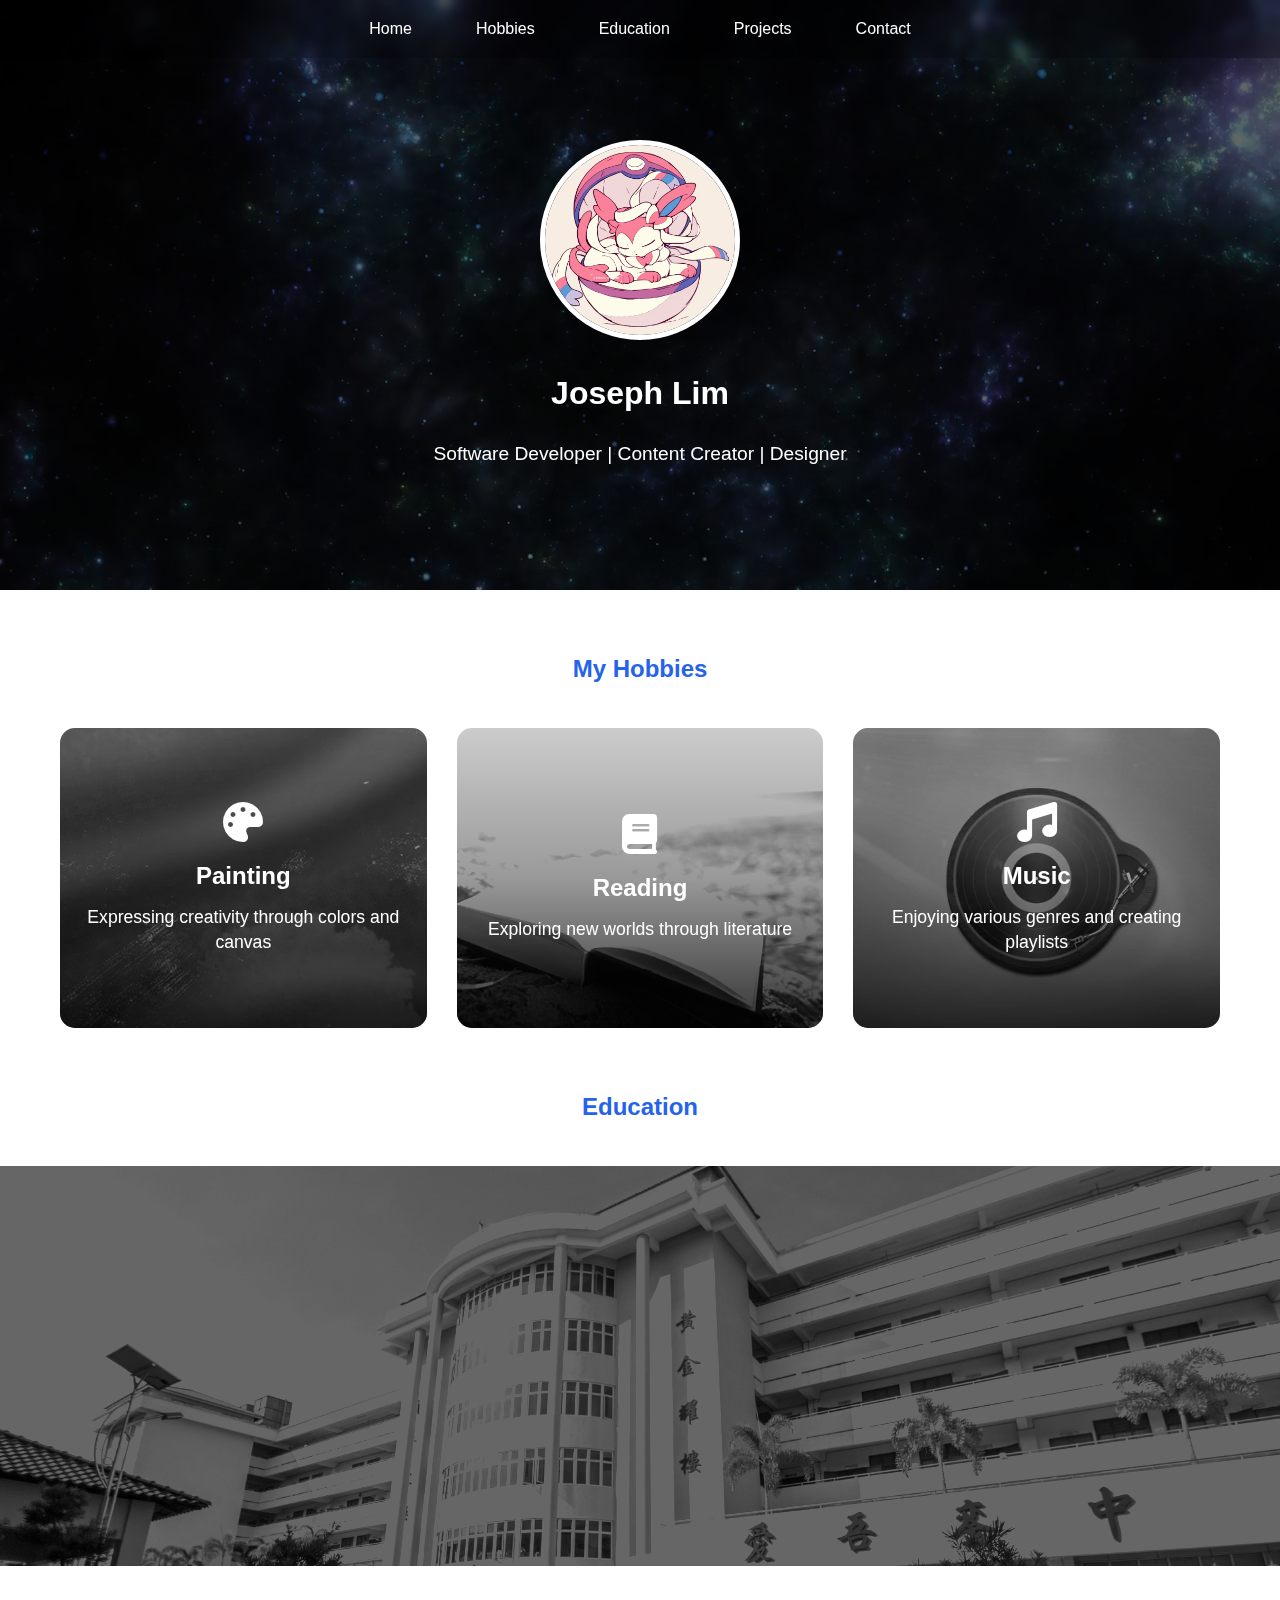
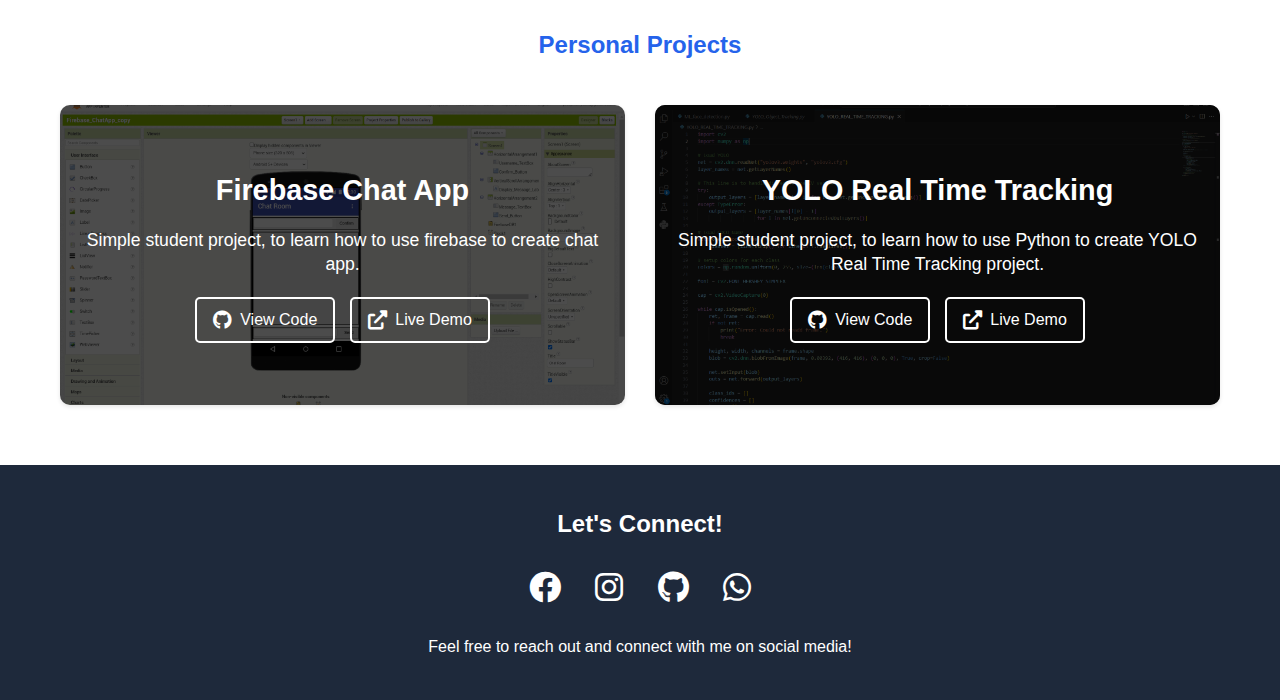
<file: index.html>
<!DOCTYPE html>
<html lang="en">
<head>
    <meta charset="UTF-8">
    <meta name="viewport" content="width=device-width, initial-scale=1.0">
    <title>Joseph Lim - Personal Website</title>
    <link rel="stylesheet" href="https://cdnjs.cloudflare.com/ajax/libs/font-awesome/6.0.0/css/all.min.css">
    <style>
        * {
            margin: 0;
            padding: 0;
            box-sizing: border-box;
            font-family: 'Segoe UI', Tahoma, Geneva, Verdana, sans-serif;
        }

        body {
            line-height: 1.6;
            color: #333;
        }

        /* Updated Banner Section */
        .banner {
            position: relative;
            color: white;
            padding: 100px 20px;
            text-align: center;
            overflow: hidden;
        }

        .video-background {
            position: absolute;
            top: 0;
            left: 0;
            width: 100%;
            height: 100%;
            z-index: 0;
        }

        .video-background video {
            width: 100%;
            height: 100%;
            object-fit: cover;
        }

        .overlay {
            position: absolute;
            top: 0;
            left: 0;
            width: 100%;
            height: 100%;
            background: rgba(0, 0, 0, 0.6); /* Changed to semi-transparent black */
            z-index: 1;
        }

        .banner-content {
            position: relative;
            z-index: 2;
        }

        /* Update profile image to ensure it's above the video */
        .profile-img {
            position: relative;
            z-index: 2;
            width: 200px;
            height: 200px;
            border-radius: 50%;
            border: 5px solid white;
            margin-bottom: 20px;
        }

        .titles {
            margin: 20px 0;
            font-size: 1.2em;
        }

        /* Section Styling */
        section {
            padding: 60px 20px;
            max-width: 1200px;
            margin: 0 auto;
        }

        .section-title {
            text-align: center;
            margin-bottom: 40px;
            color: #2563eb;
        }

        /* Hobbies Section */
        .hobbies-grid {
            display: grid;
            grid-template-columns: repeat(auto-fit, minmax(300px, 1fr));
            gap: 30px;
            text-align: center;
        }

        .hobby-card {
            position: relative;
            height: 300px;
            padding: 20px;
            border-radius: 15px;
            overflow: hidden;
            color: white;
            transition: transform 0.3s ease;
        }

        .hobby-card:hover {
            transform: translateY(-5px);
        }

        .hobby-card::before {
            content: '';
            position: absolute;
            top: 0;
            left: 0;
            width: 100%;
            height: 100%;
            background: linear-gradient(
                to top,
                rgba(0, 0, 0, 0.8) 0%,
                rgba(0, 0, 0, 0.4) 50%,
                rgba(0, 0, 0, 0.2) 100%
            );
            z-index: 1;
        }

        .hobby-card video {
            position: absolute;
            top: 0;
            left: 0;
            width: 100%;
            height: 100%;
            object-fit: cover;
            z-index: 0;
            filter: grayscale(100%) brightness(150%);
            transition: filter 0.3s ease;
        }

        .hobby-card:hover video {
            filter: grayscale(0%) brightness(100%);
        }

        .hobby-card-content {
            position: relative;
            z-index: 2;
            height: 100%;
            display: flex;
            flex-direction: column;
            justify-content: center;
            align-items: center;
        }

        .hobby-card i {
            font-size: 2.5em;
            color: white;
            margin-bottom: 15px;
        }

        .hobby-card h3 {
            font-size: 1.5em;
            margin-bottom: 10px;
        }

        .hobby-card p {
            font-size: 1.1em;
            line-height: 1.4;
        }

        /* Education Section */
        .education-card {
            position: relative;
            background: transparent;
            padding: 40px;
            text-align: center;
            overflow: hidden;
            min-height: 400px; /* Increased height for banner style */
            display: flex;
            flex-direction: column;
            justify-content: center;
            align-items: center;
            color: white;
        }

        .education-background {
            position: absolute;
            top: 0;
            left: 0;
            width: 100%;
            height: 100%;
            z-index: 0;
        }

        .education-background img {
            position: absolute;
            top: 0;
            left: 0;
            width: 100%;
            height: 100%;
            object-fit: cover;
            opacity: 0;
            transition: opacity 1s ease-in-out, filter 0.3s ease;
            filter: grayscale(100%) brightness(150%);
        }

        .education-card:hover .education-background img {
            filter: grayscale(0%) brightness(100%);
        }

        .education-background img.active {
            opacity: 1;
        }

        .education-overlay {
            position: absolute;
            top: 0;
            left: 0;
            width: 100%;
            height: 100%;
            background: rgba(0, 0, 0, 0.6);
            z-index: 1;
        }

        .education-content {
            position: relative;
            z-index: 2;
            opacity: 0; /* Hide content by default */
            transform: translateY(20px); /* Slight upward animation */
            transition: all 0.5s ease;
        }

        .education-card:hover .education-content {
            opacity: 1;
            transform: translateY(0);
        }

        .education-content i {
            font-size: 3.5em; /* Increased icon size */
            margin-bottom: 20px;
            color: white;
        }

        .education-content h3 {
            font-size: 2.5em;
            margin-bottom: 20px;
            font-weight: 700;
        }

        .education-content p {
            font-size: 1.5em;
            line-height: 1.6;
        }

        /* Projects Section */
        .projects-grid {
            display: grid;
            grid-template-columns: repeat(auto-fit, minmax(300px, 1fr));
            gap: 30px;
        }

        .project-card {
            position: relative;
            height: 300px;
            border-radius: 10px;
            overflow: hidden;
            box-shadow: 0 2px 4px rgba(0,0,0,0.1);
        }

        .project-background {
            position: absolute;
            top: 0;
            left: 0;
            width: 100%;
            height: 100%;
            z-index: 0;
        }

        .project-background img {
            width: 100%;
            height: 100%;
            object-fit: cover;
            transition: filter 0.3s ease;
        }

        .project-card:hover .project-background img {
            filter: grayscale(0%) brightness(100%);
        }

        .project-overlay {
            position: absolute;
            top: 0;
            left: 0;
            width: 100%;
            height: 100%;
            background: rgba(0, 0, 0, 0.7);
            z-index: 1;
        }

        .project-info {
            position: relative;
            z-index: 2;
            padding: 20px;
            height: 100%;
            display: flex;
            flex-direction: column;
            justify-content: center;
            align-items: center;
            color: white;
            text-align: center;
        }

        .project-info h3 {
            font-size: 1.8em;
            margin-bottom: 15px;
        }

        .project-info p {
            font-size: 1.1em;
            line-height: 1.4;
            margin-bottom: 20px;
        }

        .project-links {
            display: flex;
            gap: 15px;
        }

        .project-links a {
            color: white;
            text-decoration: none;
            padding: 8px 16px;
            border: 2px solid white;
            border-radius: 5px;
            transition: all 0.3s ease;
            display: flex;
            align-items: center;
            gap: 8px;
        }

        .project-links a:hover {
            background: white;
            color: #333;
        }

        .project-links i {
            font-size: 1.2em;
        }

        /* Social Media Section */
        .social-media {
            background: #1e293b;
            color: white;
            text-align: center;
            padding: 40px 20px;
        }

        .social-icons {
            margin: 20px 0;
        }

        .social-icons a {
            color: white;
            font-size: 2em;
            margin: 0 15px;
            transition: color 0.3s;
        }

        .social-icons a:hover {
            color: #3b82f6;
        }

        /* Navigation Menu Styles */
        .nav-menu {
            position: fixed;
            top: 0;
            left: 0;
            width: 100%;
            background: rgba(0, 0, 0, 0.2);
            padding: 1rem;
            z-index: 1000;
            backdrop-filter: blur(5px);
        }

        .nav-list {
            display: flex;
            justify-content: center;
            align-items: center;
            list-style: none;
            gap: 2rem;
        }

        .nav-list a {
            color: white;
            text-decoration: none;
            font-weight: 500;
            padding: 0.5rem 1rem;
            border-radius: 4px;
            transition: all 0.3s ease;
        }

        .nav-list a:hover {
            background: rgba(255, 255, 255, 0.2);
        }

        /* Adjust banner padding to account for fixed nav */
        .banner {
            padding-top: 140px;
        }

        /* Mobile menu styles */
        .menu-toggle {
            display: none;
            color: white;
            font-size: 1.5rem;
            cursor: pointer;
        }

        @media (max-width: 768px) {
            .menu-toggle {
                display: block;
                position: absolute;
                right: 1rem;
                top: 1rem;
            }

            .nav-list {
                display: none;
                flex-direction: column;
                padding: 1rem;
                text-align: center;
            }

            .nav-list.active {
                display: flex;
            }
        }

        /* Make education section full width */
        #education {
            padding: 0; /* Remove default section padding */
            max-width: none; /* Remove max-width constraint */
            width: 100%; /* Ensure full width */
        }
    </style>
</head>
<body>
    <!-- Add this right after <body> tag -->
    <nav class="nav-menu">
        <div class="menu-toggle">
            <i class="fas fa-bars"></i>
        </div>
        <ul class="nav-list">
            <li><a href="#home">Home</a></li>
            <li><a href="#hobbies">Hobbies</a></li>
            <li><a href="#education">Education</a></li>
            <li><a href="#projects">Projects</a></li>
            <li><a href="#contact">Contact</a></li>
        </ul>
    </nav>

    <!-- Updated Banner Section HTML -->
    <div class="banner" id="home">
        <div class="video-background">
            <video autoplay muted loop>
                <source src="215697_tiny.mp4" type="video/mp4">
            </video>
        </div>
        <div class="overlay"></div>
        <div class="banner-content">
            <img src="伊布.jpg" alt="Joseph Lim" class="profile-img">
            <h1>Joseph Lim</h1>
            <div class="titles">
                <p>Software Developer | Content Creator | Designer</p>
            </div>
        </div>
    </div>

    <!-- Hobbies Section -->
    <section id="hobbies">
        <h2 class="section-title">My Hobbies</h2>
        <div class="hobbies-grid">
            <div class="hobby-card">
                <video autoplay muted loop>
                    <source src="painting video.mp4" type="video/mp4">
                </video>
                <div class="hobby-card-content">
                    <i class="fas fa-palette"></i>
                    <h3>Painting</h3>
                    <p>Expressing creativity through colors and canvas</p>
                </div>
            </div>
            <div class="hobby-card">
                <video autoplay muted loop>
                    <source src="reading video.mp4" type="video/mp4">
                </video>
                <div class="hobby-card-content">
                    <i class="fas fa-book"></i>
                    <h3>Reading</h3>
                    <p>Exploring new worlds through literature</p>
                </div>
            </div>
            <div class="hobby-card">
                <video autoplay muted loop>
                    <source src="music video.mp4" type="video/mp4">
                </video>
                <div class="hobby-card-content">
                    <i class="fas fa-music"></i>
                    <h3>Music</h3>
                    <p>Enjoying various genres and creating playlists</p>
                </div>
            </div>
        </div>
    </section>

    <!-- Education Section -->
    <section id="education">
        <h2 class="section-title">Education</h2>
        <div class="education-card">
            <div class="education-background">
                <img src="銮中1.jpg" alt="Kluang Chong Hwa High School 1">
                <img src="銮中2.jpg" alt="Kluang Chong Hwa High School 2">
                <img src="銮中3.jpg" alt="Kluang Chong Hwa High School 3">
            </div>
            <div class="education-overlay"></div>
            <div class="education-content">
                <i class="fas fa-graduation-cap"></i>
                <h3>Kluang Chong Hwa Chinese School</h3>
                <p>Junior Two (1) Student</p>
            </div>
        </div>
    </section>

    <!-- Projects Section -->
    <section id="projects">
        <h2 class="section-title">Personal Projects</h2>
        <div class="projects-grid">
            <div class="project-card">
                <div class="project-background">
                    <img src="project1-preview.png" alt="Project 1 Preview">
                </div>
                <div class="project-overlay"></div>
                <div class="project-info">
                    <h3>Firebase Chat App</h3>
                    <p>Simple student project, to learn how to use firebase to create chat app.</p>
                    <div class="project-links">
                        <a href="https://github.com/xin-lim/Firebase_ChatApp" target="_blank">
                            <i class="fab fa-github"></i>
                            View Code
                        </a>
                        <a href="https://ai2.appinventor.mit.edu/#4935710390943744" target="_blank">
                            <i class="fas fa-external-link-alt"></i>
                            Live Demo
                        </a>
                    </div>
                </div>
            </div>
            <div class="project-card">
                <div class="project-background">
                    <img src="project2-preview.png" alt="Project 2 Preview">
                </div>
                <div class="project-overlay"></div>
                <div class="project-info">
                    <h3>YOLO Real Time Tracking</h3>
                    <p>Simple student project, to learn how to use Python to create YOLO Real Time Tracking project.</p>
                    <div class="project-links">
                        <a href="https://github.com/xin-lim/YOLO_REAL_TIME_TRACKING" target="_blank">
                            <i class="fab fa-github"></i>
                            View Code
                        </a>
                        <a href="#" target="_blank">
                            <i class="fas fa-external-link-alt"></i>
                            Live Demo
                        </a>
                    </div>
                </div>
            </div>
        </div>
    </section>

    <!-- Social Media Section -->
    <footer class="social-media" id="contact">
        <h2>Let's Connect!</h2>
        <div class="social-icons">
            <a href="https://www.facebook.com/profile.php?id=100095375524511&mibextid=ZbWKwL"  target="_blank"><i class="fab fa-facebook"></i></a>
            <a href="https://www.instagram.com/josephlimyuxin?igsh=YzljYTk1ODg3Zg==" target="_blank"><i class="fab fa-instagram"></i></a>
            <a href="https://github.com/xin-lim" target="_blank"><i class="fa-brands fa-github"></i></a>
            <a href="https://wa.link/2v8a63" target="_blank"><i class="fa-brands fa-whatsapp"></i></a>
        </div>
        <p>Feel free to reach out and connect with me on social media!</p>
    </footer>

    <!-- Add this before closing body tag -->
    <script>
        // Mobile menu toggle
        document.querySelector('.menu-toggle').addEventListener('click', () => {
            document.querySelector('.nav-list').classList.toggle('active');
        });

        // Smooth scroll for navigation links
        document.querySelectorAll('a[href^="#"]').forEach(anchor => {
            anchor.addEventListener('click', function (e) {
                e.preventDefault();
                document.querySelector(this.getAttribute('href')).scrollIntoView({
                    behavior: 'smooth'
                });
                // Close mobile menu after clicking
                document.querySelector('.nav-list').classList.remove('active');
            });
        });

        // Hide/show navigation on scroll
        let lastScroll = 0;
        window.addEventListener('scroll', () => {
            const nav = document.querySelector('.nav-menu');
            const currentScroll = window.pageYOffset;

            if (currentScroll <= 0) {
                nav.style.transform = 'translateY(0)';
                return;
            }
            
            if (currentScroll > lastScroll) {
                // Scrolling down
                nav.style.transform = 'translateY(-100%)';
            } else {
                // Scrolling up
                nav.style.transform = 'translateY(0)';
            }
            lastScroll = currentScroll;
        });

        // Video playback control for hobby cards
        document.querySelectorAll('.hobby-card').forEach(card => {
            const video = card.querySelector('video');
            
            // Pause video initially
            video.pause();
            
            // Play on hover
            card.addEventListener('mouseenter', () => {
                video.play();
            });
            
            // Pause when not hovering
            card.addEventListener('mouseleave', () => {
                video.pause();
                // Optionally reset to first frame
                video.currentTime = 0;
            });
        });

        // Education background slider
        const educationCard = document.querySelector('.education-card');
        const backgroundImages = document.querySelectorAll('.education-background img');
        let currentImageIndex = 0;
        let sliderInterval;

        function startSlider() {
            sliderInterval = setInterval(() => {
                backgroundImages[currentImageIndex].classList.remove('active');
                currentImageIndex = (currentImageIndex + 1) % backgroundImages.length;
                backgroundImages[currentImageIndex].classList.add('active');
            }, 2000); // Change image every 2 seconds
        }

        function stopSlider() {
            clearInterval(sliderInterval);
        }

        // Show first image initially
        backgroundImages[0].classList.add('active');

        // Start/stop slider on hover
        educationCard.addEventListener('mouseenter', startSlider);
        educationCard.addEventListener('mouseleave', () => {
            stopSlider();
            // Reset to first image when mouse leaves
            backgroundImages.forEach(img => img.classList.remove('active'));
            currentImageIndex = 0;
            backgroundImages[0].classList.add('active');
        });
    </script>
</body>
</html>
</file>
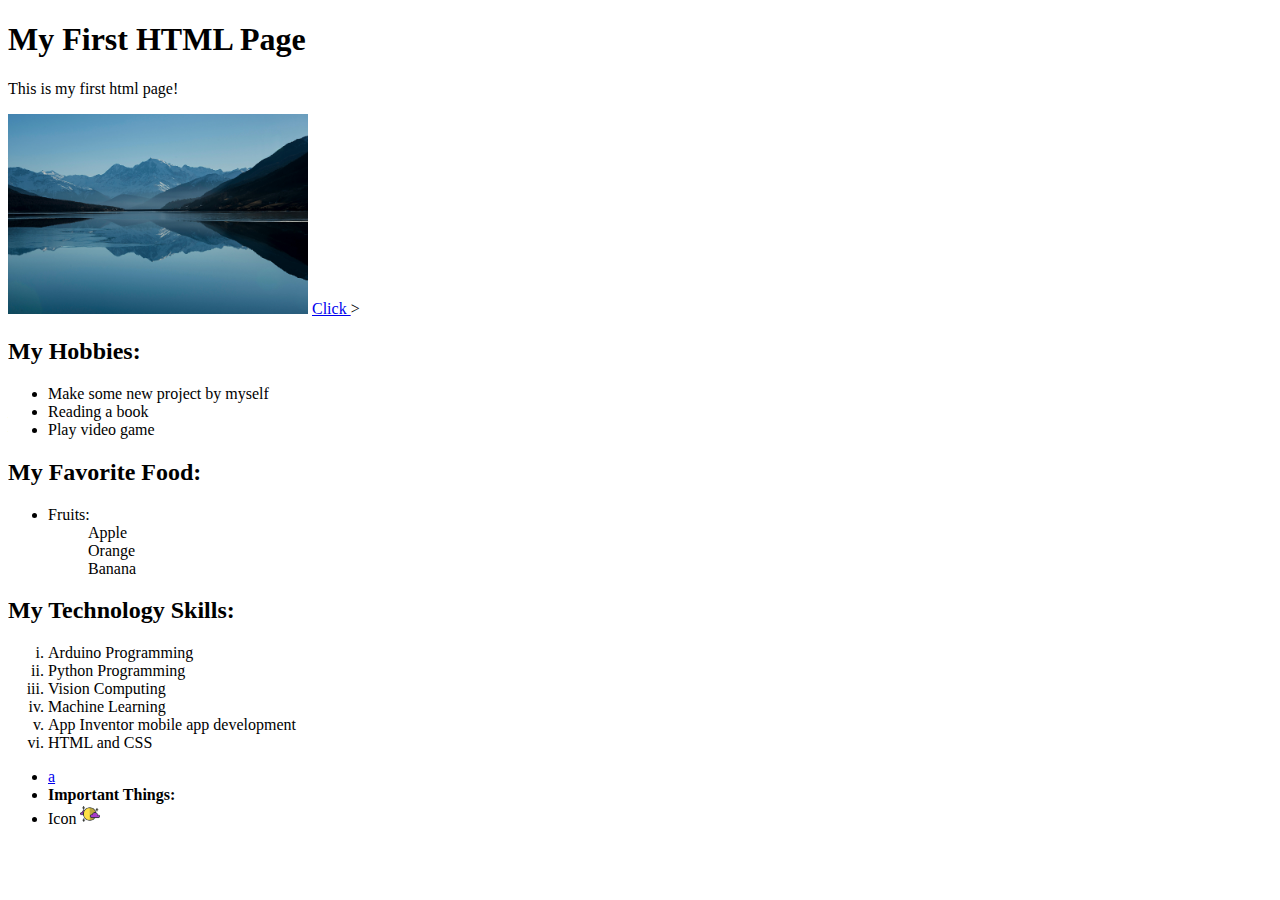
<file: basic_html.html>
<!DOCTYPE html>
<html lang="en">
<head>
    <meta charset="UTF-8">
    <meta name="viewport" content="width=device-width, initial-scale=1.0">
    <title>Joseph's first webpage</title>
</head>

<body>
    <h1>My First HTML Page</h1>
    <p>This is my first html page!</p>
    <img src="pexels-bri-schneiter-28802-346529.jpg" alt="landscape" width="300px" title="Landscape" loading="lazy">
    <a href="file:///C:/Users/User/Documents/developer/basic_html.html"> Click </a>
    <!--Basic unordered list-->>
    <h2>My Hobbies:</h2>
    <ul>
        <li>Make some new project by myself</li>
        <li>Reading a book</li>
        <li>Play video game</li>
    </ul>
    <h2>My Favorite Food:</h2>
    <ul>
        <li>Fruits:</li>
        <ul>Apple</ul>
        <ul>Orange</ul>
        <ul>Banana</ul>
    </ul>
    <!--Ordered list-->
    <h2>My Technology Skills:</h2>
    <ol type="i">
        <li>Arduino Programming</li>
        <li>Python Programming</li>
        <li>Vision Computing</li>
        <li>Machine Learning</li>
        <li>App Inventor mobile app development</li>
        <li>HTML and CSS</li>
    </ol>

    <ul>
        <li><a href="https://www.cursor.com/"> a </a></li>
        <li><strong>Important Things:</strong></li>
        <li>Icon <img src="full-moon.png" alt="Moon" width="20px" height="20px"></li>
    </ul>
</body>

</html>
</file>
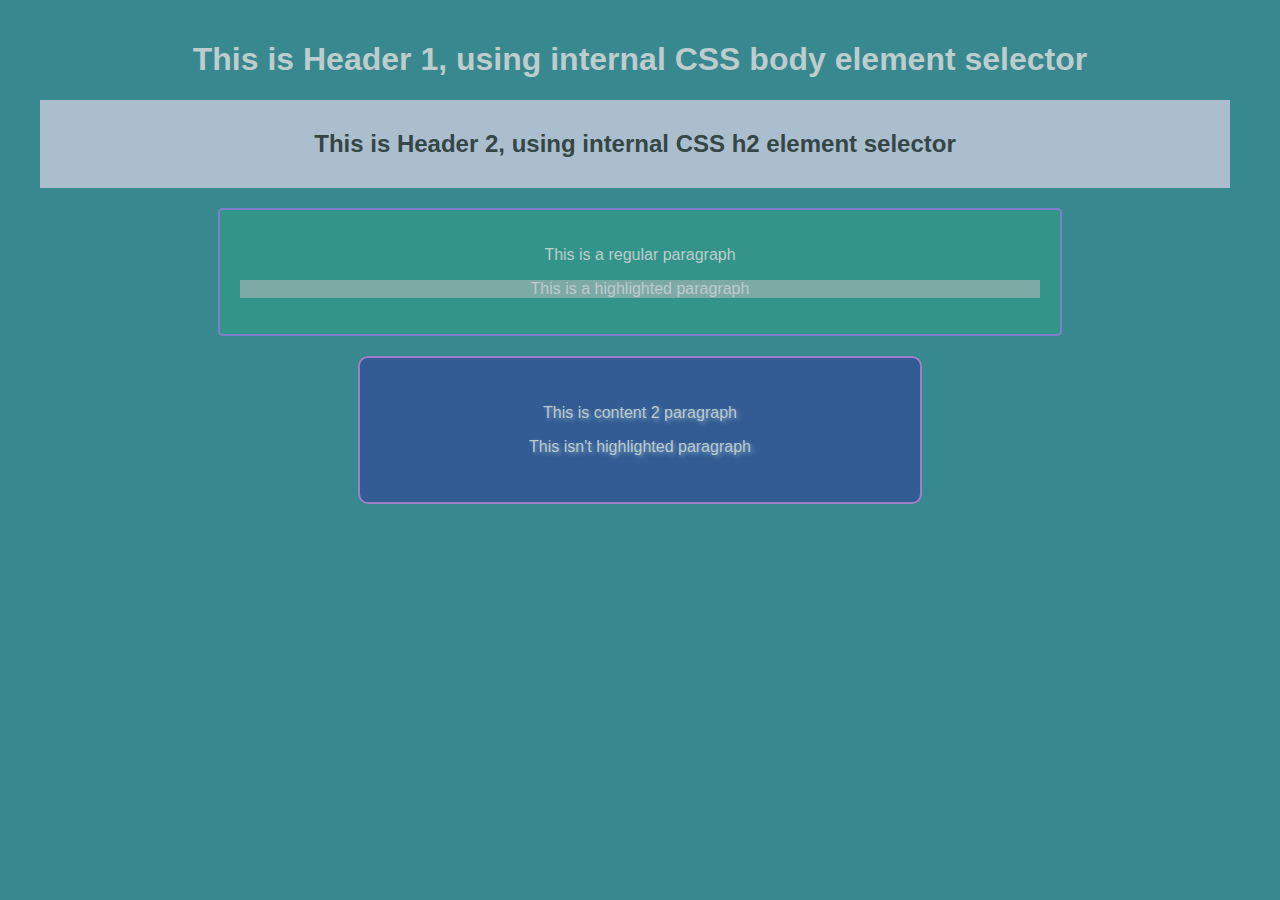
<file: html_css.html>
<!DOCTYPE html>
<html lang="en">
<head>
    <meta charset="UTF-8">
    <meta name="viewport" content="width=device-width, initial-scale=1.0">
    <title>HTML & CSS Page</title>
</head>

<!-- Method 1: Internal CSS using <style> tag-->
<!-- Method 2: External CSS using <link> tag-->
<link rel="stylesheet" href="style.css">

<body>
    <h1>This is Header 1, using internal CSS body element selector</h1>
    <h2>This is Header 2, using internal CSS h2 element selector</h2>

    <div id="content1">
        <p>This is a regular paragraph</p>
        <p class="highlight">This is a highlighted paragraph</p>
    </div>

    <div id="content2">
        <p>This is content 2 paragraph</p>
        <p>This isn't highlighted paragraph</p>
    </div>
</body>
</html>
</file>
<file: style.css>
body {
    font-family: Arial, Helvetica, sans-serif;
    color: #bdcccd;
    text-align: center;
    margin: 0;
    padding: 20px;
    background-color: #388890;
}
/* Element Selector */
h2 {
    font-family: Impact, Helvetica, sans-serif;
    color: rgb(52, 70, 70);
    text-align: center;
    margin-top: 10px;
    margin-left: 20px;
    margin-right: 30px;
    padding: 30px;
    background-color: #abbece;
}

/* Class Selector */
.highlight {
    background-color: #7daaa5;
}

/* ID Selector */
#content1{
    max-width: 800px;
    margin: 0 auto;
    padding: 20px;
    background-color: #33958a;
    border: 2px solid #7e7fcb;
    border-radius: 5px;
}
#content2{
    max-width: 500px;
    margin: 0 auto;
    margin-top: 20px;
    padding: 30px;
    background-color: #335c95;
    border: 2px solid #9d7ecb;
    border-radius: 10px;
    text-shadow: 2px 2px 4px rgba(193, 231, 235, 0.5);
}
</file>
